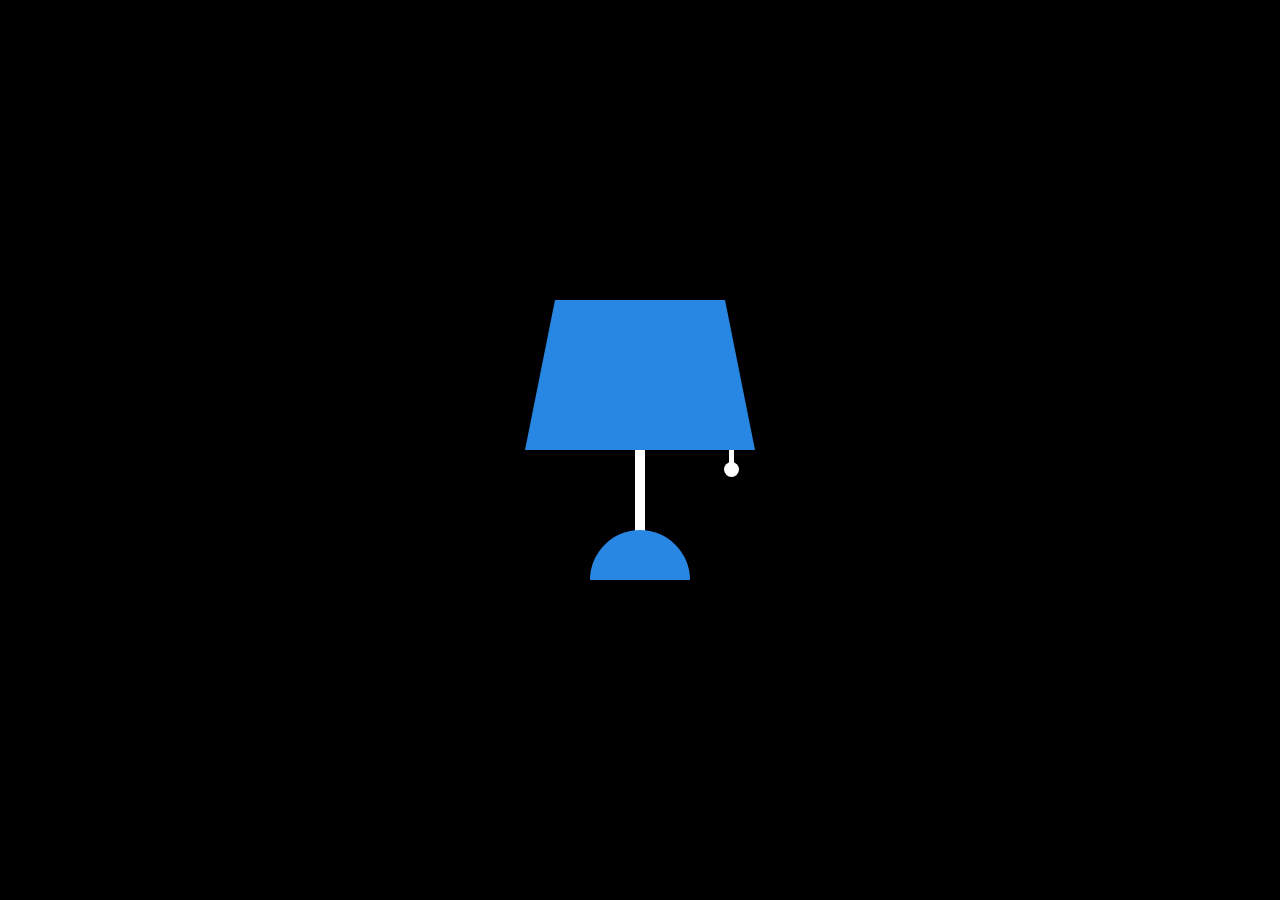
<file: index.html>
<!DOCTYPE html>
<html lang="en">
    <head>
        <meta charset="UTF-8">
        <meta http-equiv="X-UA-Compatible" content="IE=edge">
        <meta name="viewport" content="width=device-width, initial-scale=1.0">
        <title>Interactive Lamp No JavaScript</title>
        <!-- Stylesheet -->
        <link rel="stylesheet" href="styles.css" type="text/css">
        <!-- Favicon -->
        <link rel="icon" href="img/Favicon.png" type="png file">
    </head>
    <body>
        <div class="container">
            <div class="lamp">
                <input type="checkbox">
            </div>
        </div>
    </body>
</html>
</file>
<file: styles.css>
/* General CSS */
body {
    padding: 0;
    margin: 0;
    background-color: #000000;
}

.container {
    height: 500px;
    width: 500px;
    position: absolute;
    transform: translate(-50%,-50%);
    left: 50%;
    top: 50%;
}

/* Lamp Top */
.lamp {
    height: 0;
    width: 170px;
    border-bottom: 150px solid #2987e4;
    border-right: 30px solid transparent;
    border-left: 30px solid transparent;
    position: absolute;
    margin: auto;
    left: 0;
    right: 0;
    top: 100px;
}

/* Lamp Stand */
.lamp:before {
    content: "";
    position: absolute;
    height: 100px;
    width: 10px;
    background-color: #ffffff;
    margin: auto;
    left: 0;
    right: 0;
    top: 150px;
}

/* Lamp Base */
.lamp:after {
    content: "";
    position: absolute;
    height: 50px;
    width: 100px;
    background-color: #2987e4;
    top: 230px;
    margin: auto;
    left: 0;
    right: 0;
    border-radius: 50px 50px 0 0;
}

/* Lamp Switch String */
input[type="checkbox"] {
    -webkit-appearance: none;
    appearance: none;
    background-color: #ffffff;
    height: 25px;
    width: 5px;
    position: absolute;
    top: 147px;
    left: 170px;
    outline: none;
    cursor: pointer;
    transition: 0.5s;
}

/* Lamp Switch String 2 */
input[type="checkbox"]:after {
    content: "";
    position: absolute;
    height: 15px;
    width: 15px;
    background-color: #ffffff;
    border-radius: 50%;
    left: -5px;
    bottom: -2px;
}

/* Light */
input[type="checkbox"]:before {
    content: "";
    position: absolute;
    height: 130px;
    width: 200px;
    left: -188px;
    z-index: -5;
    clip-path: polygon(10% 0, 90% 0, 100% 100%, 0 100%);
    transition: 0.5s;
    pointer-events: none;
}

input[type="checkbox"]:checked {
    height: 40px;
}

input[type="checkbox"]:checked:before {
    background: linear-gradient(
        rgba(41,135,228,0.5),
        rgba(41,135,228,0.1)
    );
}
</file>
